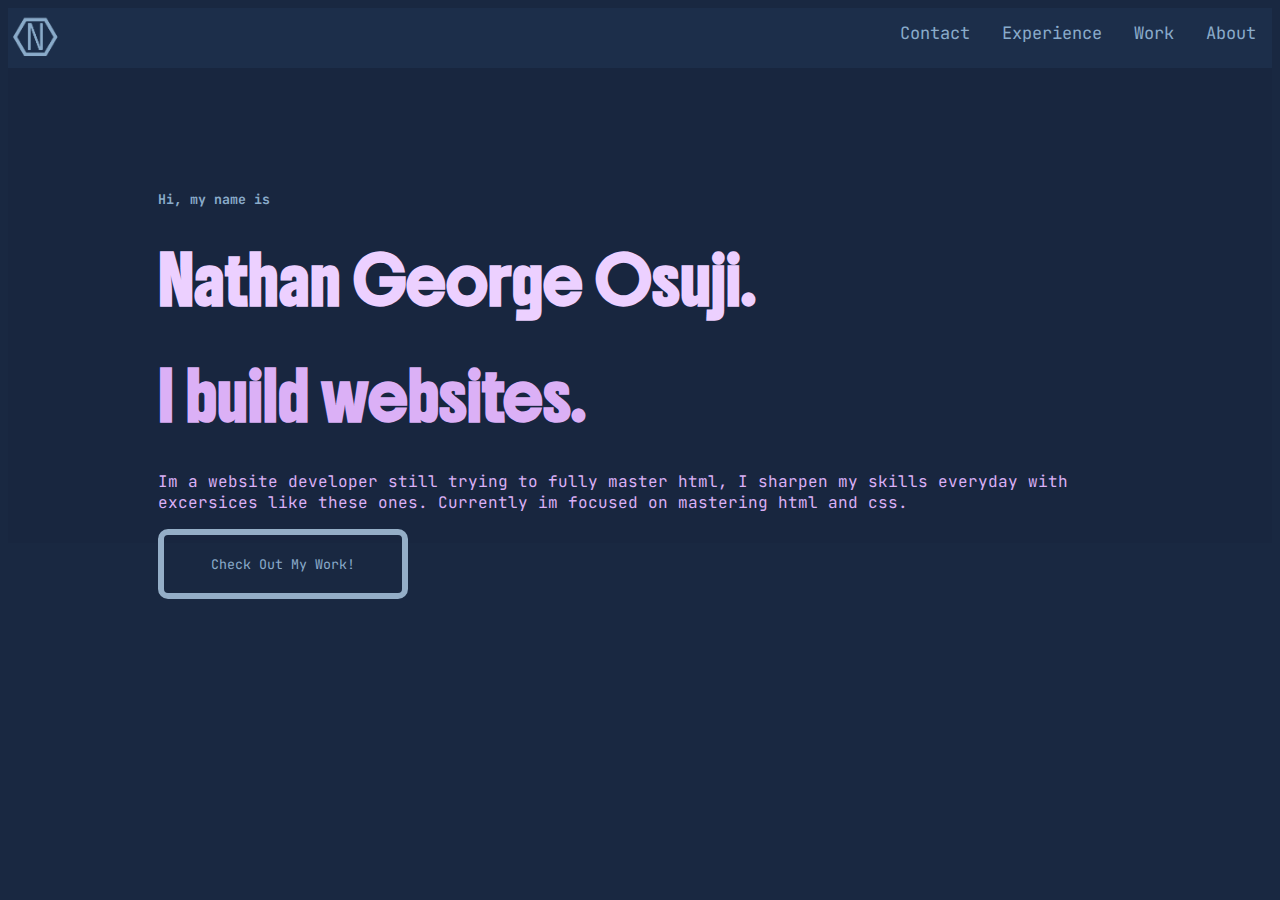
<file: index.html>
<!DOCTYPE html>
<html lang="en">
<head>
    <meta charset="UTF-8">
    <meta name="viewport" content="width=device-width, initial-scale=1.0">
    <title>New Profolio</title>
    <link rel="stylesheet" href="main.css">
    <link rel="preconnect" href="https://fonts.googleapis.com">
<link rel="preconnect" href="https://fonts.gstatic.com" crossorigin>
<link href="https://fonts.googleapis.com/css2?family=Boldonse&family=JetBrains+Mono:ital,wght@0,100..800;1,100..800&display=swap" rel="stylesheet">
</head>
<body>
<div class="topnav">
    <img src="N-removebg-preview.png" width="55">
    <a>About</a>
    <a>Work</a>
    <a>Experience</a>
    <a class="contact">Contact</a>
</div>
<div class="profilo">
    <h5>Hi, my name is </h5>
    <h1 class="name">Nathan George Osuji.</h1>
    <h1 class="what">I build websites.</h1>
    <p>Im a website developer still trying to fully master html, I sharpen my skills everyday with excersices like these ones. Currently im focused on mastering html and css.</p>
    <button>Check Out My Work!</button>
</div>
</body>
</html>
</file>
<file: main.css>
body {
    font-family: "JetBrains Mono";
    background-color: #192841;
}

.topnav {
    background-color: #1c2e4a;
    overflow: hidden;
}

.topnav a {
    margin: 14px 16px;
    float: right;
    text-align: center;
    font-size: 17px;
    text-decoration: none;
    color: #8aabca;
}

.topnav a:hover {
    background-color: #8aabca;
    color: white;
}

.profilo {
    padding: 100px 150px;
    align-items: center;
    background-color: #18263f;
    height: 275px;
}

.profilo h1 {
    font-size: 45px;
    font-family: "Boldonse";
}

.name {
    color: #ecd0ff;
}

.what {
    color: 	#dbb0f6;
}

h5 {
    color: #8aabca;
}

p {
    color: 	#dbb0f6;
}

button {
    border-radius: 10px;
    border: 6px solid #94aec7;
    margin: auto;
    padding: 20px;
    width: 250px;
    background-color: transparent;
    color: #8aabca;
    font-family: "JetBrains Mono";
    position: relative;
    transition: 0.3 ease-in-out;
}

button:hover {
    color: white;
    background-color: #8aabca;
}
</file>
